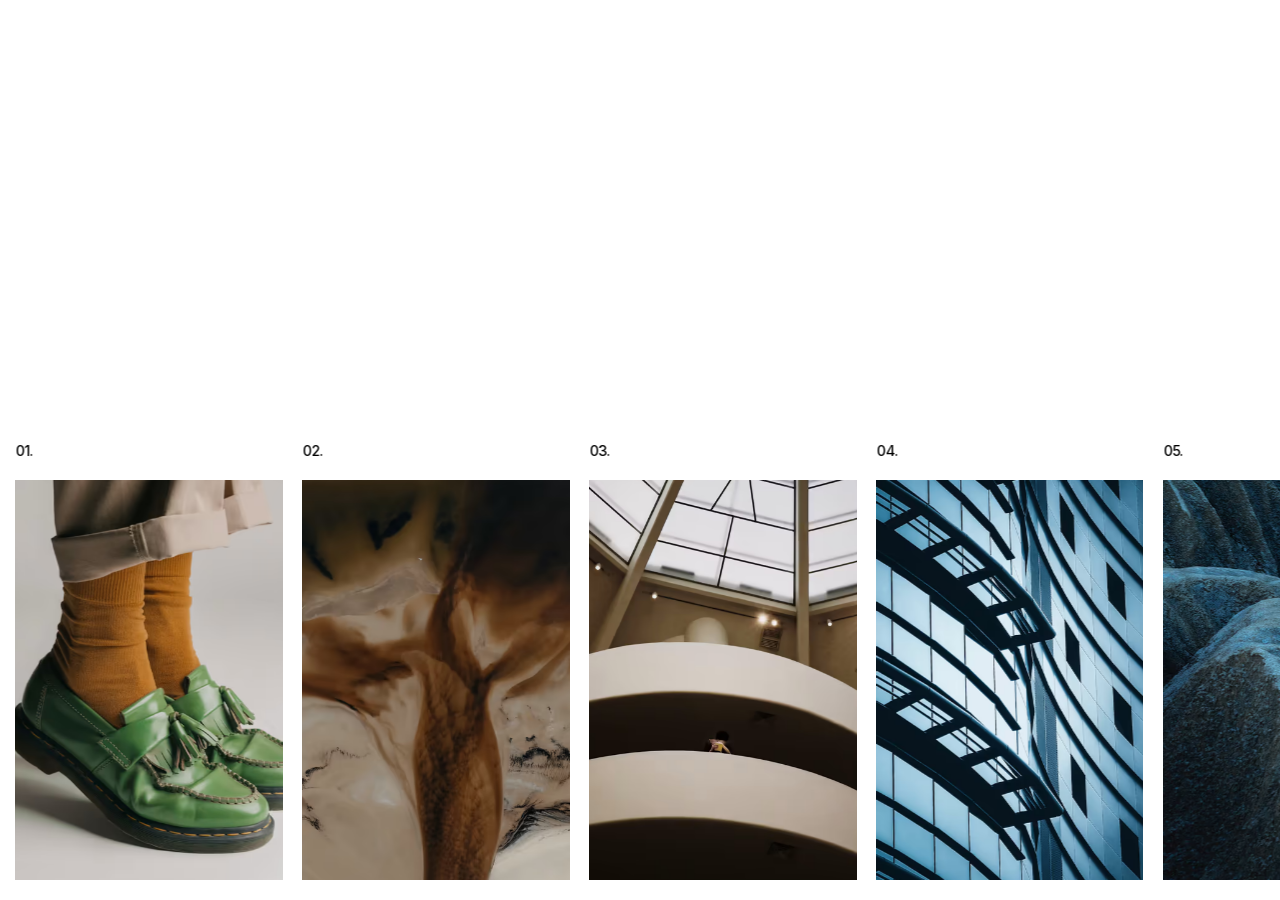
<file: index.html>
<!doctype html>
<html lang="ru">
<head>
  <meta charset="utf-8">
  <meta name="viewport" content="width=device-width, initial-scale=1">
  <title>Slider Marquee</title>
  <!-- Шрифт и первое фото браузер начинает качать сразу, не дожидаясь CSS и скрипта -->
  <link rel="preload" href="assets/fonts/inter-500-latin.woff2" as="font" type="font/woff2" crossorigin>
  <link rel="preload" as="image" fetchpriority="high"
    href="assets/slide-01-600.avif"
    imagesrcset="assets/slide-01-600.avif 600w, assets/slide-01.avif 900w"
    imagesizes="(max-width: 1056px) 308px, (max-width: 1920px) 29.17vw, 560px">
  <link rel="stylesheet" href="style.css?v=12">
  <script src="script.js?v=12" defer></script>
</head>
<body>
  <main class="slider" data-slider aria-label="Галерея">
    <div class="slider__track" data-track></div>
  </main>

  <div class="viewer" data-viewer aria-hidden="true">
    <p class="viewer__num"><span data-viewer-num></span></p>
    <div class="viewer__media" data-viewer-media>
      <div class="viewer__frame">
        <img class="viewer__img" data-viewer-img alt="" draggable="false">
      </div>
    </div>
  </div>

  <!-- Круг-курсор: OPEN над карточками, CLOSE / PREV / NEXT в открытом слайде -->
  <button class="cursor" type="button" tabindex="-1" data-cursor data-mode="open" aria-label="Открыть">
    <span data-label="open"><span>Open</span></span>
    <span data-label="close"><span>Close</span></span>
    <span data-label="prev"><span>Prev</span></span>
    <span data-label="next"><span>Next</span></span>
  </button>
</body>
</html>
</file>
<file: style.css>
/* Inter 500, латиница — весь видимый текст латинский */
@font-face {
  font-family: "Inter";
  font-style: normal;
  font-weight: 500;
  font-display: swap;
  src: url("assets/fonts/inter-500-latin.woff2") format("woff2");
}

:root {
  --bg: #fff;
  --fg: #000;
  --muted: #f5f5f5;

  /* Макет 1920px: карточка 400px, gap/отступы 20px */
  --pad: 20px;
  --gap: 20px;
  --slide-w: clamp(220px, 20.8333vw, 400px);

  --ease-out: cubic-bezier(0.22, 1, 0.36, 1);
  --ease-in-out: cubic-bezier(0.76, 0, 0.24, 1);
}

*,
*::before,
*::after {
  box-sizing: border-box;
}

html,
body {
  height: 100%;
  margin: 0;
}

body {
  overflow: hidden;
  background: var(--bg);
  color: var(--fg);
  font-family: "Inter", system-ui, sans-serif;
  font-weight: 500;
  -webkit-font-smoothing: antialiased;
  -webkit-tap-highlight-color: transparent;
}

/* Единое кольцо фокуса с клавиатуры для всех элементов */
:focus-visible {
  outline: 2px solid var(--fg);
  outline-offset: 4px;
}

img {
  display: block;
  user-select: none;
  -webkit-user-drag: none;
}

/* ---------- Slider ---------- */

.slider {
  position: fixed;
  inset: 0;
  cursor: grab;
  touch-action: pan-y;
  user-select: none;
}

.slider.is-dragging {
  cursor: grabbing;
}

.slider__track {
  position: absolute;
  left: 0;
  right: 0;
  bottom: var(--pad);
}

.slide {
  position: absolute;
  left: 0;
  bottom: 0;
  display: flex;
  flex-direction: column;
  gap: 20px;
  width: var(--slide-w);
  outline: none;
  scale: 1;
  transition: scale 0.9s var(--ease-out);
  will-change: translate, scale;
}

/* Зажатие ленты: карточки слегка уменьшаются */
.slider.is-pressed .slide {
  scale: 0.94;
  transition-duration: 0.5s;
}

/* clip-path на .slide__media срезает её собственный outline,
   поэтому кольцо рисуем отдельным слоем поверх области фото */
.slide:focus-visible {
  outline: none;
}

.slide::after {
  content: "";
  position: absolute;
  left: 0;
  bottom: 0;
  width: 100%;
  aspect-ratio: 2 / 3;
  outline: 2px solid transparent;
  outline-offset: 4px;
  pointer-events: none;
}

.slide:focus-visible::after {
  outline-color: var(--fg);
}

.slide__num {
  margin: 0;
  overflow: hidden;
  font-size: 14px;
  line-height: 1.2;
  letter-spacing: -0.02em;
}

.slide__num span {
  display: block;
  transform: translateY(110%);
}

.slide__media {
  position: relative;
  aspect-ratio: 2 / 3;
  overflow: hidden;
  clip-path: inset(100% 0 0 0);
}

.slide__parallax {
  position: absolute;
  inset: 0;
  will-change: transform;
}

/* Изображение шире рамки — запас под параллакс */
.slide__img {
  position: absolute;
  top: 0;
  left: -20%;
  width: 140%;
  height: 100%;
  object-fit: cover;
  scale: 1;
  transition: scale 1.2s var(--ease-out);
}

.slide.is-hover .slide__img {
  scale: 1.08;
}

/* ---------- Появление: маска раскрывается снизу вверх ---------- */

.is-ready .slide__media {
  animation: mask-reveal 1s var(--ease-in-out) var(--delay, 0s) both;
}

.is-ready .slide__img {
  animation: img-reveal 1.3s var(--ease-out) var(--delay, 0s) both;
}

.is-ready .slide__num span {
  animation: num-reveal 0.8s var(--ease-out) calc(var(--delay, 0s) + 0.25s) both;
}

.slide.is-static .slide__media,
.slide.is-static .slide__img,
.slide.is-static .slide__num span {
  animation: none;
  clip-path: none;
  transform: none;
}

@keyframes mask-reveal {
  from { clip-path: inset(100% 0 0 0); }
  to { clip-path: inset(0 0 0 0); }
}

@keyframes img-reveal {
  from { transform: translateY(15%) scale(1.3); }
  to { transform: none; }
}

@keyframes num-reveal {
  from { transform: translateY(110%); }
  to { transform: none; }
}

/* ---------- Открытый слайд ---------- */

.slide.is-active .slide__media {
  visibility: hidden;
}

.viewer {
  position: fixed;
  inset: 0;
  z-index: 10;
  visibility: hidden;
  pointer-events: none;
}

.is-open .viewer,
.viewer.is-flying {
  visibility: visible;
}

.is-open .viewer {
  pointer-events: auto;
  touch-action: none; /* свайпы обрабатываем сами, без pull-to-refresh */
}

@media (pointer: fine) {
  .is-open .viewer {
    cursor: none;
  }
}

.viewer__num {
  position: absolute;
  top: 24px;
  left: var(--pad);
  margin: 0;
  overflow: hidden;
  font-size: clamp(40px, 4.1667vw, 80px);
  line-height: 1;
  letter-spacing: -0.02em;
}

.viewer__num span {
  display: block;
  transform: translateY(110%);
  transition: transform 0.5s var(--ease-in-out);
}

.is-open .viewer__num span {
  transform: none;
  transition: transform 0.8s var(--ease-out) 0.3s;
}

.viewer__media {
  position: fixed;
  overflow: hidden;
}

/* Кадр листания: маска живёт на кадре и не двигается, фото двигается внутри.
   Так кадр никогда не меняет ширину и не съезжает при быстрых кликах. */
.viewer__frame {
  position: absolute;
  inset: 0;
  overflow: hidden;
}

.viewer__img {
  position: absolute;
  top: 0;
  left: 0;
  width: 100%;
  height: 100%;
  object-fit: cover;
}

/* Круг-курсор: OPEN над карточками ленты; в открытом слайде CLOSE на фоне,
   PREV / NEXT над левой и правой половиной фото. Клики проходят сквозь него. */
.cursor {
  position: fixed;
  top: 0;
  left: 0;
  z-index: 20;
  width: 100px;
  height: 100px;
  margin: -50px 0 0 -50px;
  padding: 0;
  border: 0;
  border-radius: 50%;
  background: var(--muted);
  color: var(--fg);
  font: inherit;
  font-size: 12px;
  line-height: 1.2;
  text-transform: uppercase;
  pointer-events: none;
  scale: 0;
  transition: scale 0.35s var(--ease-in-out);
  will-change: translate, scale;
}

.is-open .cursor {
  scale: 1;
  transition: scale 0.5s var(--ease-out) 0.35s;
}

.cursor.is-visible {
  scale: 1;
  transition: scale 0.5s var(--ease-out);
}

/* Тач: круга нет — карточки и фото управляются тапами */
.is-touch .cursor {
  display: none;
}

@media (hover: none), (pointer: coarse) {
  .cursor {
    display: none;
  }
}

/* И кольца фокуса на тач тоже нет */
.is-touch :focus-visible {
  outline: none;
}

.is-touch .slide:focus-visible::after {
  outline-color: transparent;
}

/* Над карточкой системный курсор прячем — его заменяет круг */
.slider.is-cursor {
  cursor: none;
}

/* Волна от круга при нажатии — над фоном круга, под подписью */
.cursor::after {
  content: "";
  position: absolute;
  inset: 0;
  z-index: -1;
  border-radius: 50%;
  background: var(--muted);
  opacity: 0;
  pointer-events: none;
}

/* Подписи меняются через маску: строка-окно, текст въезжает снизу и уходит вверх */
.cursor [data-label] {
  position: absolute;
  top: 50%;
  left: 0;
  right: 0;
  overflow: hidden;
  translate: 0 -50%;
}

.cursor [data-label] span {
  display: block;
  transform: translateY(110%);
}

.cursor[data-mode="open"] [data-label="open"] span,
.cursor[data-mode="close"] [data-label="close"] span,
.cursor[data-mode="prev"] [data-label="prev"] span,
.cursor[data-mode="next"] [data-label="next"] span {
  transform: none;
}

@media (prefers-reduced-motion: reduce) {
  .is-ready .slide__media,
  .is-ready .slide__img,
  .is-ready .slide__num span {
    animation-duration: 0.01s;
    animation-delay: 0s;
  }
}
</file>
